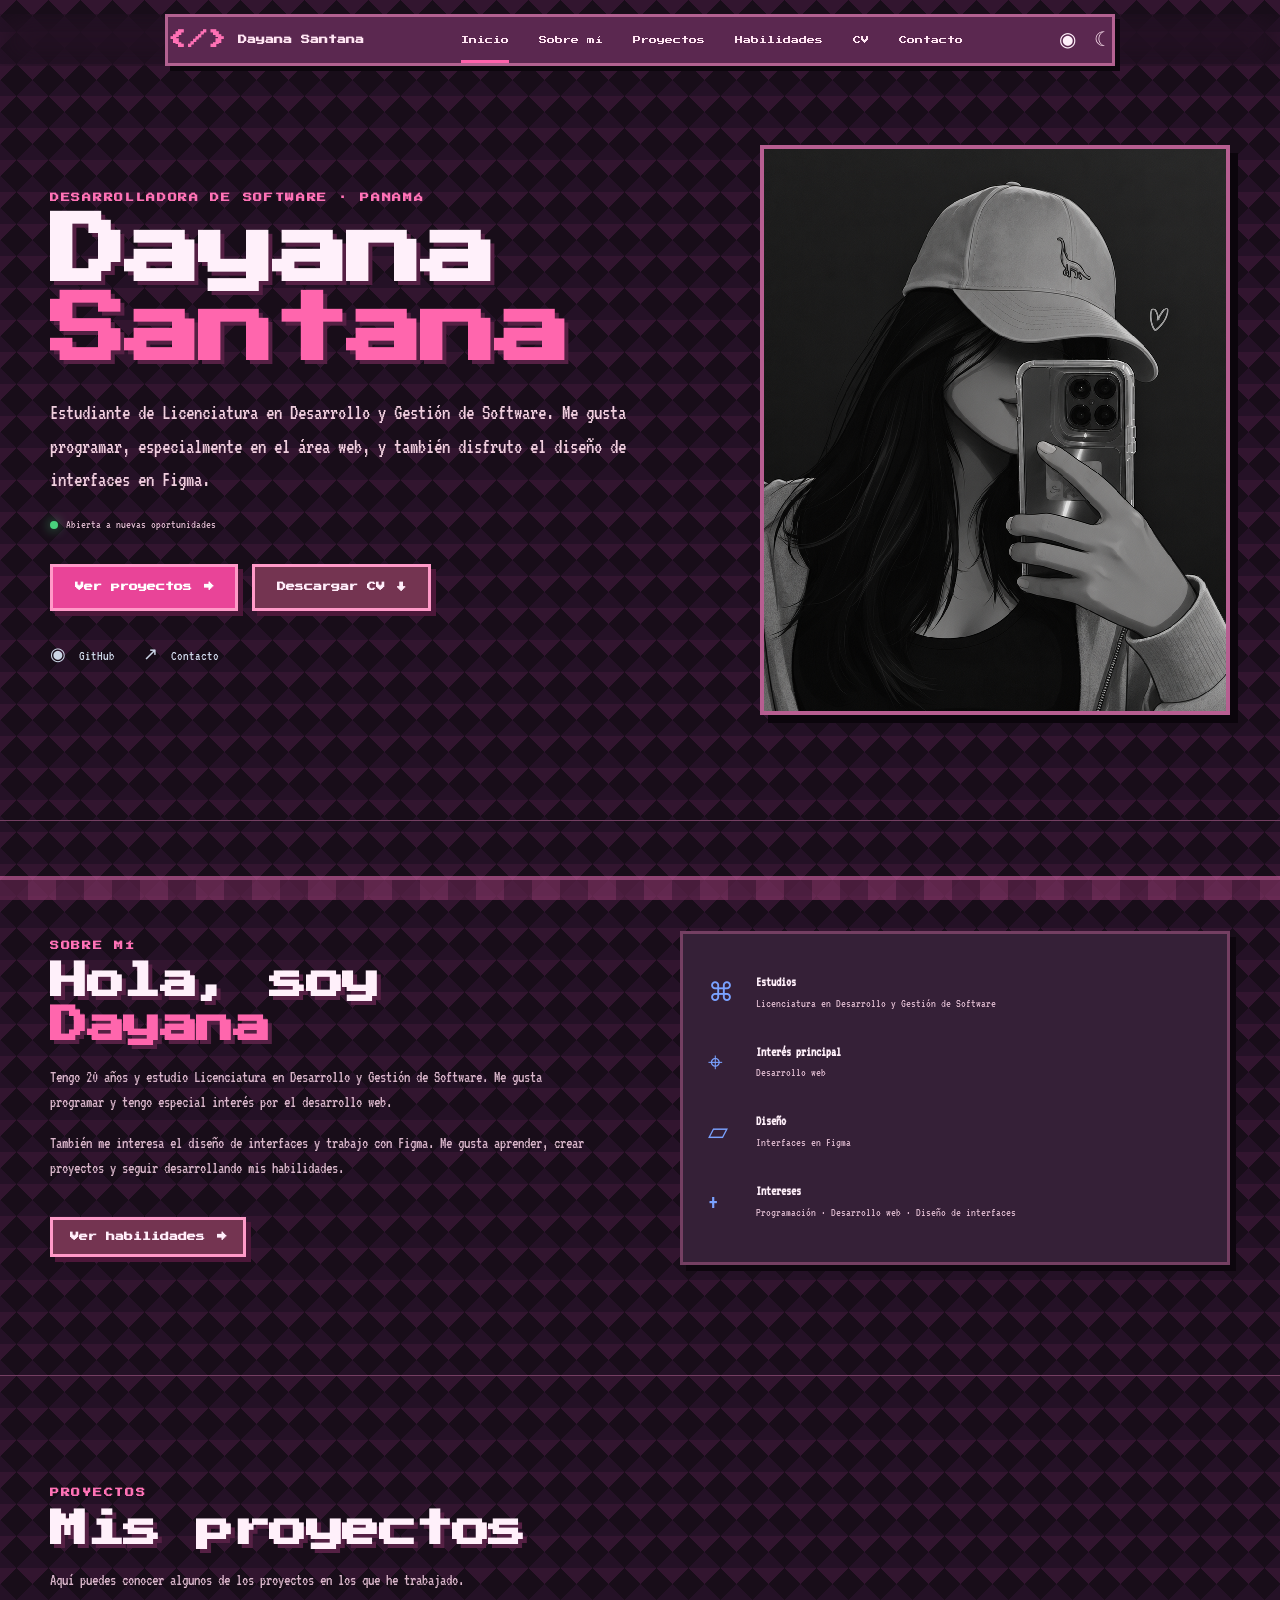
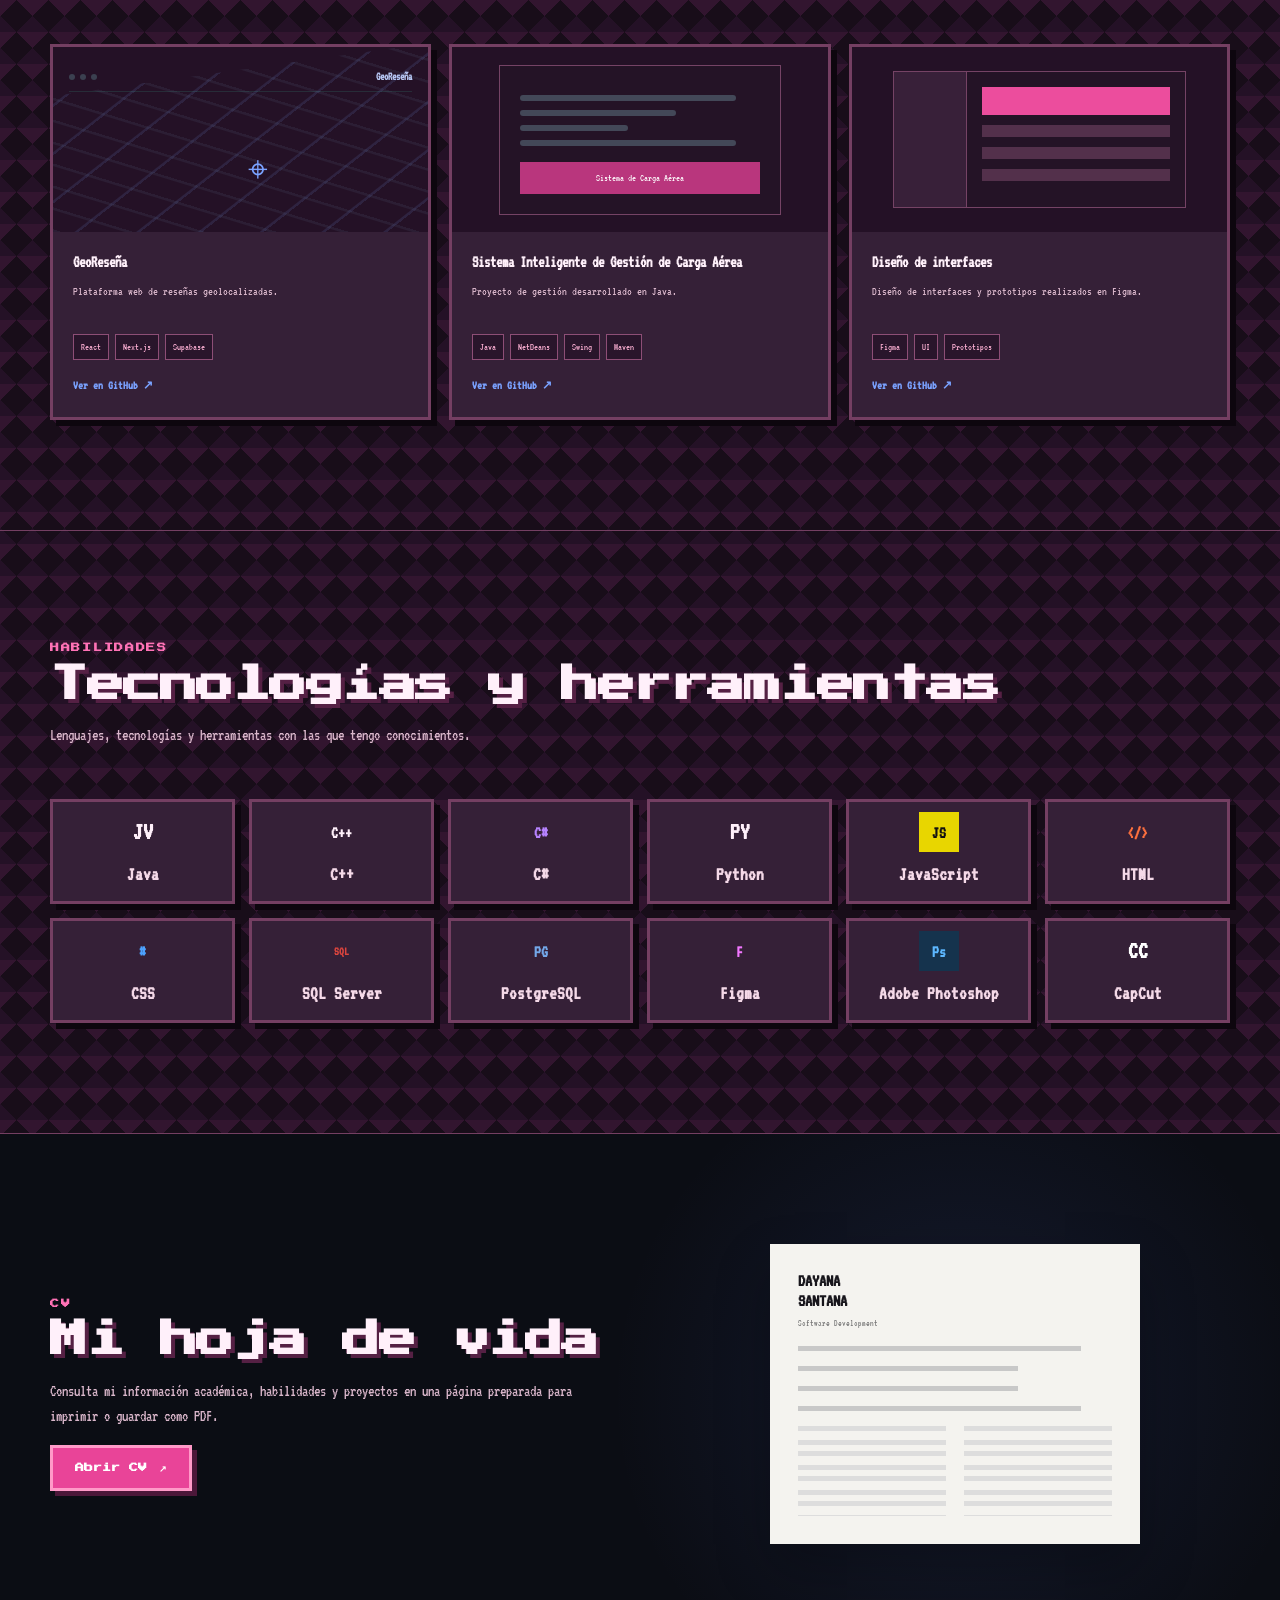
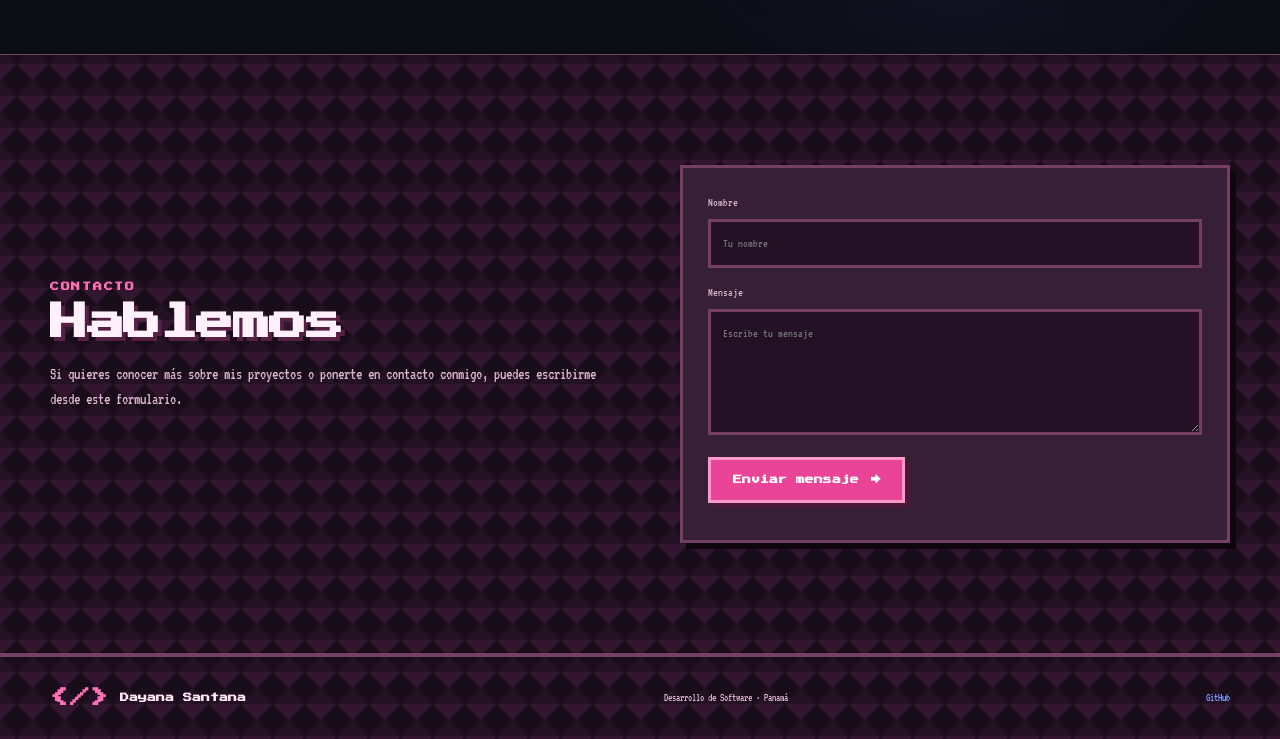
<file: index.html>
<!DOCTYPE html>
<html lang="es">
<head>
  <meta charset="UTF-8">
  <meta name="viewport" content="width=device-width, initial-scale=1.0">
  <meta name="description" content="Portafolio personal de Dayana Santana, estudiante de Desarrollo y Gestión de Software.">
  <title>Dayana Santana | Portafolio</title>
  <link rel="preconnect" href="https://fonts.googleapis.com">
  <link rel="preconnect" href="https://fonts.gstatic.com" crossorigin>
  <link href="https://fonts.googleapis.com/css2?family=Inter:wght@400;500;600;700;800&display=swap" rel="stylesheet">
  <link href="https://fonts.googleapis.com/css2?family=Press+Start+2P&family=VT323&display=swap" rel="stylesheet">
  <link rel="stylesheet" href="styles.css">
</head>
<body>
  <a class="skip-link" href="#contenido">Saltar al contenido</a>
  <div class="cursor-glow" aria-hidden="true"></div>

  <header class="site-header">
    <nav class="navbar container" aria-label="Navegación principal">
      <a class="brand" href="#inicio" aria-label="Ir al inicio">
        <span class="brand-icon">&lt;/&gt;</span>
        <span>Dayana Santana</span>
      </a>

      <button class="menu-toggle" aria-label="Abrir menú" aria-expanded="false">
        <span></span><span></span><span></span>
      </button>

      <div class="nav-links">
        <a class="active" href="#inicio">Inicio</a>
        <a href="#sobre-mi">Sobre mí</a>
        <a href="#proyectos">Proyectos</a>
        <a href="#habilidades">Habilidades</a>
        <a href="#cv">CV</a>
        <a href="#contacto">Contacto</a>
      </div>

      <div class="nav-actions">
        <a href="https://github.com/diane2006" target="_blank" rel="noopener noreferrer" aria-label="GitHub">◉</a>
        <button id="themeToggle" aria-label="Cambiar tema">☾</button>
      </div>
    </nav>
  </header>

  <main id="contenido">
    <section id="inicio" class="hero section">
      <div class="container hero-grid">
        <div class="hero-copy reveal">
          <p class="eyebrow">DESARROLLADORA DE SOFTWARE · PANAMÁ</p>
          <h1>Dayana <br><span>Santana </span></h1>
          <p class="hero-text">
            Estudiante de Licenciatura en Desarrollo y Gestión de Software.
            Me gusta programar, especialmente en el área web, y también disfruto
            el diseño de interfaces en Figma.
          </p>

          <div class="availability"><span></span> Abierta a nuevas oportunidades</div>

          <div class="hero-buttons">
            <a class="btn btn-primary" href="#proyectos">Ver proyectos <span>→</span></a>
            <a class="btn btn-outline" href="cv.html" target="_blank" rel="noopener">Descargar CV <span>↓</span></a>
          </div>

          <div class="social-row">
            <a href="https://github.com/diane2006" target="_blank" rel="noopener noreferrer">
              <span class="social-icon">◉</span> GitHub
            </a>
            <a href="#contacto"><span class="link-icon">↗</span> Contacto</a>
          </div>
        </div>

        <div class="hero-photo-wrap reveal">
          <div class="photo-frame">
           <img src="dayana.jpg" alt="Foto de Dayana Dianeth Santana Chirú">
          </div>
        </div>
      </div>
    </section>

    <section id="sobre-mi" class="section">
      <div class="container about-grid">
        <div class="reveal">
          <p class="eyebrow">SOBRE MÍ</p>
          <h2>Hola, soy <span>Dayana</span></h2>
          <p>
            Tengo 20 años y estudio Licenciatura en Desarrollo y Gestión de Software.
            Me gusta programar y tengo especial interés por el desarrollo web.
          </p>
          <p>
            También me interesa el diseño de interfaces y trabajo con Figma.
            Me gusta aprender, crear proyectos y seguir desarrollando mis habilidades.
          </p>
          <a class="btn btn-outline small" href="#habilidades">Ver habilidades <span>→</span></a>
        </div>

        <div class="info-card reveal">
          <div class="info-item"><span class="info-symbol">⌘</span><div><strong>Estudios</strong><small>Licenciatura en Desarrollo y Gestión de Software</small></div></div>
          <div class="info-item"><span class="info-symbol">⌖</span><div><strong>Interés principal</strong><small>Desarrollo web</small></div></div>
          <div class="info-item"><span class="info-symbol">▱</span><div><strong>Diseño</strong><small>Interfaces en Figma</small></div></div>
          <div class="info-item"><span class="info-symbol">+</span><div><strong>Intereses</strong><small>Programación · Desarrollo web · Diseño de interfaces</small></div></div>
        </div>
      </div>
    </section>

    <section id="proyectos" class="section projects-section">
      <div class="container">
        <div class="section-heading reveal">
          <div>
            <p class="eyebrow">PROYECTOS</p>
            <h2>Mis proyectos</h2>
            <p>Aquí puedes conocer algunos de los proyectos en los que he trabajado.</p>
          </div>
        </div>

        <div class="project-grid">
          <article class="project-card reveal">
            <div class="project-visual georeseña">
              <div class="mini-window"><span></span><span></span><span></span><b>GeoReseña</b></div>
              <div class="map-lines"></div>
              <div class="map-pin">⌖</div>
            </div>
            <div class="project-body">
              <h3>GeoReseña</h3>
              <p>Plataforma web de reseñas geolocalizadas.</p>
              <div class="tags"><span>React</span><span>Next.js</span><span>Supabase</span></div>
              <a href="https://github.com/diane2006/Portafolio--Me-" target="_blank" rel="noopener noreferrer" class="project-link">Ver en GitHub ↗</a>
            </div>
          </article>

          <article class="project-card reveal">
            <div class="project-visual carga">
              <div class="code-panel">
                <div class="code-line long"></div><div class="code-line"></div>
                <div class="code-line short"></div><div class="code-line long"></div>
                <div class="code-button">Sistema de Carga Aérea</div>
              </div>
            </div>
            <div class="project-body">
              <h3>Sistema Inteligente de Gestión de Carga Aérea</h3>
              <p>Proyecto de gestión desarrollado en Java.</p>
              <div class="tags"><span>Java</span><span>NetBeans</span><span>Swing</span><span>Maven</span></div>
              <a href="https://github.com/diane2006" target="_blank" rel="noopener noreferrer" class="project-link">Ver en GitHub ↗</a>
            </div>
          </article>

          <article class="project-card reveal">
            <div class="project-visual interface">
              <div class="ui-preview">
                <div class="ui-sidebar"></div>
                <div class="ui-content"><div></div><div></div><div></div><div></div></div>
              </div>
            </div>
            <div class="project-body">
              <h3>Diseño de interfaces</h3>
              <p>Diseño de interfaces y prototipos realizados en Figma.</p>
              <div class="tags"><span>Figma</span><span>UI</span><span>Prototipos</span></div>
              <a href="https://github.com/diane2006" target="_blank" rel="noopener noreferrer" class="project-link">Ver en GitHub ↗</a>
            </div>
          </article>
        </div>
      </div>
    </section>

    <section id="habilidades" class="section">
      <div class="container">
        <div class="section-heading reveal">
          <div>
            <p class="eyebrow">HABILIDADES</p>
            <h2>Tecnologías y herramientas</h2>
            <p>Lenguajes, tecnologías y herramientas con las que tengo conocimientos.</p>
          </div>
        </div>

        <div class="skills-grid reveal">
          <div class="skill"><span class="skill-logo java">JV</span><b>Java</b></div>
          <div class="skill"><span class="skill-logo cpp">C++</span><b>C++</b></div>
          <div class="skill"><span class="skill-logo cs">C#</span><b>C#</b></div>
          <div class="skill"><span class="skill-logo py">PY</span><b>Python</b></div>
          <div class="skill"><span class="skill-logo js">JS</span><b>JavaScript</b></div>
          <div class="skill"><span class="skill-logo html">&lt;/&gt;</span><b>HTML</b></div>
          <div class="skill"><span class="skill-logo css">#</span><b>CSS</b></div>
          <div class="skill"><span class="skill-logo sql">SQL</span><b>SQL Server</b></div>
          <div class="skill"><span class="skill-logo pg">PG</span><b>PostgreSQL</b></div>
          <div class="skill"><span class="skill-logo figma">F</span><b>Figma</b></div>
          <div class="skill"><span class="skill-logo ps">Ps</span><b>Adobe Photoshop</b></div>
          <div class="skill"><span class="skill-logo cap">CC</span><b>CapCut</b></div>
        </div>
      </div>
    </section>

    <section id="cv" class="section cv-section">
      <div class="container cv-grid">
        <div class="reveal">
          <p class="eyebrow">CV</p>
          <h2>Mi hoja de vida</h2>
          <p>
            Consulta mi información académica, habilidades y proyectos en una página
            preparada para imprimir o guardar como PDF.
          </p>
          <a class="btn btn-primary" href="cv.html" target="_blank" rel="noopener">Abrir CV <span>↗</span></a>
        </div>
        <div class="cv-preview reveal">
          <div class="paper">
            <div class="paper-title">DAYANA <br>SANTANA </div>
            <div class="paper-sub">Software Development</div>
            <div class="paper-line wide"></div>
            <div class="paper-line"></div><div class="paper-line"></div>
            <div class="paper-line wide"></div>
            <div class="paper-columns"><div></div><div></div></div>
          </div>
        </div>
      </div>
    </section>

    <section id="contacto" class="section contact-section">
      <div class="container contact-grid">
        <div class="reveal">
          <p class="eyebrow">CONTACTO</p>
          <h2>Hablemos</h2>
          <p>Si quieres conocer más sobre mis proyectos o ponerte en contacto conmigo, puedes escribirme desde este formulario.</p>
        </div>

        <form id="contactForm" class="contact-form reveal">
          <label for="name">Nombre<input type="text" id="name" name="name" autocomplete="name" required placeholder="Tu nombre"></label>
          <label for="message">Mensaje<textarea id="message" name="message" rows="5" required placeholder="Escribe tu mensaje"></textarea></label>
          <button class="btn btn-primary" type="submit">Enviar mensaje <span>→</span></button>
          <p id="formStatus" class="form-status" role="status"></p>
        </form>
      </div>
    </section>
  </main>

  <footer class="footer">
    <div class="container footer-inner">
      <a class="brand" href="#inicio"><span class="brand-icon">&lt;/&gt;</span><span>Dayana Santana</span></a>
      <span>Desarrollo de Software · Panamá</span>
      <a href="https://github.com/diane2006" target="_blank" rel="noopener noreferrer">GitHub</a>
    </div>
  </footer>

  <div id="toast" class="toast" role="status"></div>
  <script src="script.js"></script>
</body>
</html>
</file>
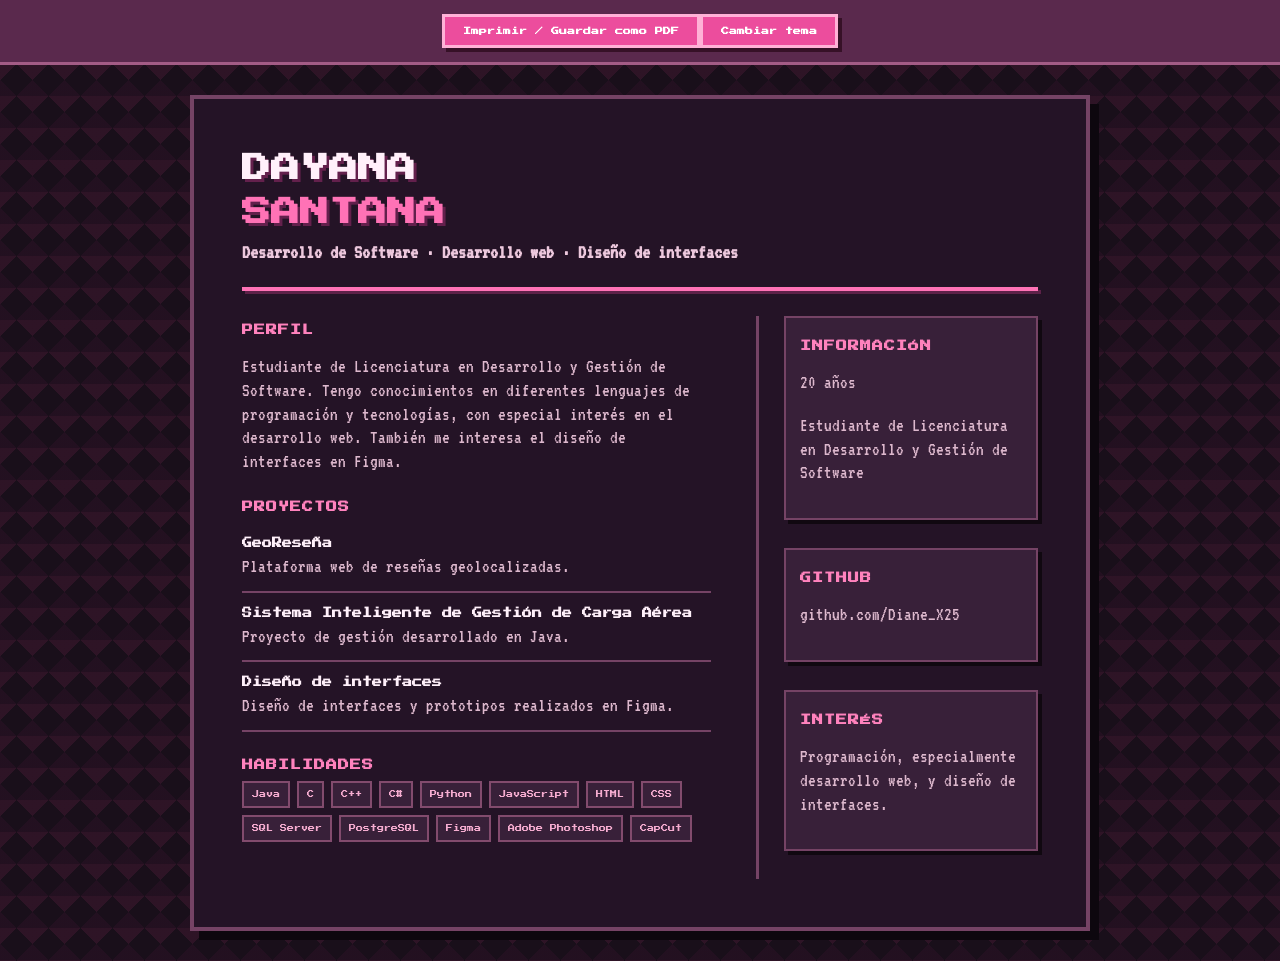
<file: cv.html>
<!DOCTYPE html>
<html lang="es">
<head>
<meta charset="UTF-8">
<meta name="viewport" content="width=device-width, initial-scale=1.0">
<title>CV | Dayana Santana</title>
<link rel="preconnect" href="https://fonts.googleapis.com">
<link rel="preconnect" href="https://fonts.gstatic.com" crossorigin>
<link href="https://fonts.googleapis.com/css2?family=Inter:wght@400;600;700;800&display=swap" rel="stylesheet">
<link href="https://fonts.googleapis.com/css2?family=Press+Start+2P&family=VT323&display=swap" rel="stylesheet">
<style>
*{box-sizing:border-box}body{margin:0;background:#f1f0f5;color:#17151d;font-family:Inter,Arial,sans-serif}.toolbar{position:sticky;top:0;background:#0b0d12;color:#fff;padding:14px;text-align:center}.toolbar button{border:1px solid #a86cff;background:#a86cff;color:#fff;border-radius:8px;padding:10px 18px;font-weight:700;cursor:pointer}.cv{width:min(900px,calc(100% - 30px));margin:30px auto;background:white;padding:55px;box-shadow:0 15px 50px #0002}.name{font-size:36px;font-weight:800;line-height:1.05}.accent{color:#8b52e8}.role{margin-top:8px;color:#666;font-weight:600}.line{height:2px;background:#8b52e8;margin:25px 0}.grid{display:grid;grid-template-columns:1.25fr .75fr;gap:45px}.section{margin-bottom:28px}.section h2{font-size:15px;text-transform:uppercase;letter-spacing:1px;color:#8b52e8;margin-bottom:10px}.section p{font-size:13px;line-height:1.7;color:#4f4f59}.skills{display:flex;flex-wrap:wrap;gap:7px}.skills span{font-size:11px;background:#f0ebfa;padding:6px 9px;border-radius:20px}.project{padding:12px 0;border-bottom:1px solid #eee}.project h3{font-size:14px;margin:0 0 4px}.project p{margin:0}.side{border-left:1px solid #ddd;padding-left:25px}@media(max-width:650px){.cv{padding:30px}.grid{grid-template-columns:1fr}.side{border-left:0;padding-left:0}.name{font-size:29px}}@media print{.toolbar{display:none}body{background:#fff}.cv{box-shadow:none;margin:0;width:100%}}
/* Pink gamer theme */
:root{--pink:#ff72b6;--ink:#fff0fa;--muted:#ddb8cd;--panel:#382039;--border:#754365}body{background:#190f1a;color:var(--ink);font-family:'VT323',monospace;font-size:18px;background-image:linear-gradient(135deg,rgba(177,49,112,.14) 25%,transparent 25%),linear-gradient(225deg,rgba(177,49,112,.14) 25%,transparent 25%),linear-gradient(45deg,rgba(82,24,62,.18) 25%,transparent 25%),linear-gradient(315deg,rgba(82,24,62,.18) 25%,#190f1a 25%);background-size:32px 32px}.toolbar{background:#5a294d;border-bottom:3px solid #a35c86}.toolbar button{font-family:'Press Start 2P',monospace;font-size:8px;background:#ec4d9d;border:3px solid #ffb1d7;border-radius:0;box-shadow:4px 4px 0 #361127}.cv{background:#241326;border:4px solid #754365;padding:48px;box-shadow:9px 9px 0 #0d070e}.name{font-family:'Press Start 2P',monospace;font-size:29px;line-height:1.5;text-shadow:3px 3px 0 #63204c}.accent{color:var(--pink)}.role{color:#edc8dd;font-size:20px}.line{height:4px;background:var(--pink);box-shadow:3px 3px 0 #5d2148}.section h2{font-family:'Press Start 2P',monospace;font-size:11px;color:#ff82bd}.section p{font-size:19px;line-height:1.25;color:var(--muted)}.skills span{font-family:'Press Start 2P',monospace;font-size:7px;background:#382039;border:2px solid #824b6d;border-radius:0;color:#f5acd0;padding:8px}.project{border-bottom:2px solid #754365}.project h3{font-family:'Press Start 2P',monospace;font-size:10px;line-height:1.6;color:#fff0fa}.side{border-left:3px solid #754365}.side .section{background:#382039;border:2px solid #754365;padding:14px;box-shadow:4px 4px 0 #100810}@media(max-width:650px){.cv{padding:27px}.name{font-size:22px}.side{border-left:0}}@media print{body{background:#fff;color:#222}.cv{background:#fff;border:0;box-shadow:none}.toolbar{display:none}.section p,.role{color:#444}.side .section{background:#fff;box-shadow:none}}
</style>
</head>
<body>
<div class="toolbar"><button onclick="window.print()">Imprimir / Guardar como PDF</button><button onclick="document.body.classList.toggle('light')">Cambiar tema</button></div>
<main class="cv">
<div class="name">DAYANA <br><span class="accent">SANTANA </span></div>
<div class="role">Desarrollo de Software · Desarrollo web · Diseño de interfaces</div>
<div class="line"></div>
<div class="grid">
<div>
<section class="section"><h2>Perfil</h2><p>Estudiante de Licenciatura en Desarrollo y Gestión de Software. Tengo conocimientos en diferentes lenguajes de programación y tecnologías, con especial interés en el desarrollo web. También me interesa el diseño de interfaces en Figma.</p></section>
<section class="section"><h2>Proyectos</h2>
<div class="project"><h3>GeoReseña</h3><p>Plataforma web de reseñas geolocalizadas.</p></div>
<div class="project"><h3>Sistema Inteligente de Gestión de Carga Aérea</h3><p>Proyecto de gestión desarrollado en Java.</p></div>
<div class="project"><h3>Diseño de interfaces</h3><p>Diseño de interfaces y prototipos realizados en Figma.</p></div>
</section>
<section class="section"><h2>Habilidades</h2><div class="skills">
<span>Java</span><span>C</span><span>C++</span><span>C#</span><span>Python</span><span>JavaScript</span><span>HTML</span><span>CSS</span><span>SQL Server</span><span>PostgreSQL</span><span>Figma</span><span>Adobe Photoshop</span><span>CapCut</span>
</div></section>
</div>
<aside class="side">
<section class="section"><h2>Información</h2><p>20 años</p><p>Estudiante de Licenciatura en Desarrollo y Gestión de Software</p></section>
<section class="section"><h2>GitHub</h2><p>github.com/Diane_X25</p></section>
<section class="section"><h2>Interés</h2><p>Programación, especialmente desarrollo web, y diseño de interfaces.</p></section>
</aside>
</div>
</main>
</body>
</html>
</file>
<file: styles.css>
:root{
  --bg: #0d1117;
  --bg-soft: #141b2b;
  --card: #181f2e;
  --line: #2b3447;
  --text: #edf2ff;
  --muted: #a9b4c8;
  --accent: #7aa2ff;
  --accent-strong: #5a7ef5;
  --shadow: 0 18px 40px rgba(0, 0, 0, 0.25);
  --radius: 16px;
}

* { box-sizing: border-box; margin: 0; padding: 0; }
*:focus-visible { outline: 3px solid var(--accent); outline-offset: 4px; }
html { scroll-behavior: smooth; }
body {
  font-family: Inter, system-ui, sans-serif;
  background: var(--bg);
  color: var(--text);
  line-height: 1.6;
  overflow-x: hidden;
}
body.light {
  --bg: #f5f7fb;
  --bg-soft: #ffffff;
  --card: #ffffff;
  --line: #dfe6f1;
  --text: #1c2433;
  --muted: #58677d;
  --accent: #5578e6;
  --accent-strong: #375ecf;
  background: var(--bg);
}

a { text-decoration: none; color: inherit; }
button, input, textarea { font: inherit; }
button { cursor: pointer; }
.container { width: min(1180px, calc(100% - 48px)); margin: auto; }

.skip-link {
  position: fixed;
  left: 16px;
  top: -60px;
  z-index: 300;
  background: var(--accent-strong);
  color: #fff;
  padding: 10px 15px;
  border-radius: 8px;
  font-size: 13px;
  transition: top 0.2s;
}
.skip-link:focus { top: 16px; }

.site-header {
  position: fixed;
  z-index: 100;
  top: 0;
  left: 0;
  width: 100%;
  background: rgba(13, 17, 23, 0.82);
  backdrop-filter: blur(16px);
  border-bottom: 1px solid var(--line);
}
.light .site-header { background: rgba(245, 247, 251, 0.82); }

.navbar {
  height: 66px;
  display: flex;
  align-items: center;
  justify-content: space-between;
  gap: 24px;
}
.brand {
  display: flex;
  align-items: center;
  gap: 10px;
  font-weight: 700;
  white-space: nowrap;
}
.brand-icon {
  color: var(--accent);
  font-weight: 800;
  font-size: 20px;
}
.nav-links {
  display: flex;
  align-items: center;
  gap: 30px;
  height: 100%;
}
.nav-links a {
  font-size: 13px;
  color: var(--muted);
  height: 100%;
  display: flex;
  align-items: center;
  position: relative;
}
.nav-links a:hover, .nav-links a.active { color: var(--text); }
.nav-links a.active::after {
  content: "";
  position: absolute;
  height: 2px;
  background: var(--accent);
  bottom: 0;
  left: 0;
  right: 0;
}
.nav-actions {
  display: flex;
  align-items: center;
  gap: 18px;
}
.nav-actions a, .nav-actions button {
  color: var(--text);
  background: none;
  border: 0;
  font-size: 20px;
}
.menu-toggle { display: none; background: none; border: 0; width: 32px; }
.menu-toggle span { display: block; height: 2px; background: var(--text); margin: 5px 0; }

.section { padding: 110px 0; border-bottom: 1px solid var(--line); }
.hero { min-height: 720px; padding-top: 145px; }
.hero-grid {
  display: grid;
  grid-template-columns: 1fr 0.92fr;
  align-items: center;
  min-height: 560px;
}
.eyebrow {
  color: var(--accent);
  font-size: 12px;
  letter-spacing: 1.7px;
  font-weight: 700;
  margin-bottom: 8px;
}
.hero h1 {
  font-size: clamp(46px, 6vw, 78px);
  line-height: 1.03;
  letter-spacing: -3px;
  margin: 8px 0 25px;
}
.hero h1 span, h2 span { color: var(--accent); }
.hero-text { max-width: 590px; color: #ccd5e6; font-size: 16px; }
.light .hero-text { color: var(--muted); }
.availability {
  display: flex;
  align-items: center;
  gap: 8px;
  margin-top: 18px;
  color: var(--muted);
  font-size: 12px;
}
.availability span {
  width: 8px;
  height: 8px;
  background: #49d17d;
  border-radius: 50%;
  box-shadow: 0 0 12px rgba(73, 209, 125, 0.8);
}
.hero-buttons {
  display: flex;
  gap: 14px;
  margin-top: 30px;
  flex-wrap: wrap;
}
.btn {
  display: inline-flex;
  align-items: center;
  justify-content: center;
  gap: 12px;
  border: 1px solid var(--accent);
  border-radius: 9px;
  padding: 13px 22px;
  font-size: 13px;
  font-weight: 700;
  transition: 0.25s ease;
}
.btn-primary {
  background: linear-gradient(135deg, #7a9cff, #5b77eb);
  color: #fff;
  box-shadow: 0 8px 30px rgba(91, 119, 235, 0.25);
}
.btn-primary:hover {
  transform: translateY(-2px);
  box-shadow: 0 12px 35px rgba(91, 119, 235, 0.35);
}
.btn-outline {
  color: var(--text);
  background: transparent;
}
.btn-outline:hover { background: rgba(122, 162, 255, 0.08); }
.btn.small { margin-top: 20px; padding: 10px 17px; }
.social-row {
  display: flex;
  gap: 28px;
  margin-top: 30px;
  color: #ccd5e6;
  font-size: 14px;
}
.social-row a:hover { color: var(--accent); }
.social-icon, .link-icon { margin-right: 7px; font-size: 18px; }

.hero-photo-wrap {
  height: 540px;
  position: relative;
  display: flex;
  justify-content: flex-end;
  align-items: center;
}
.photo-frame {
  width: min(470px, 95%);
  height: 570px;
  overflow: hidden;
  position: relative;
  z-index: 2;
  border-radius: 18px;
  border: 1px solid var(--line);
  box-shadow: var(--shadow);
}
.photo-frame img {
  width: 100%;
  height: 100%;
  object-fit: cover;
  object-position: 50% 44%;
  display: block;
}

.about-grid, .cv-grid, .contact-grid {
  display: grid;
  grid-template-columns: 1fr 1fr;
  gap: 80px;
  align-items: center;
}
h2 {
  font-size: 38px;
  line-height: 1.15;
  letter-spacing: -1.5px;
  margin-bottom: 16px;
}
.about-grid p:not(.eyebrow), .section-heading p:not(.eyebrow), .cv-grid p:not(.eyebrow), .contact-grid p:not(.eyebrow) {
  color: var(--muted);
  max-width: 620px;
  margin-bottom: 15px;
}
.info-card {
  background: linear-gradient(145deg, rgba(17, 21, 30, 0.95), rgba(11, 14, 20, 0.9));
  border: 1px solid var(--line);
  border-radius: var(--radius);
  padding: 25px;
  box-shadow: var(--shadow);
}
.light .info-card, .light .project-card, .light .skill, .light .contact-form { background: var(--card); }
.info-item { display: flex; gap: 18px; padding: 14px 0; }
.info-symbol { font-size: 26px; color: var(--accent); width: 30px; }
.info-item strong { display: block; font-size: 13px; }
.info-item small { color: var(--muted); display: block; font-size: 12px; }

.section-heading {
  display: flex;
  justify-content: space-between;
  align-items: end;
  margin-bottom: 35px;
}
.project-grid { display: grid; grid-template-columns: repeat(3, 1fr); gap: 18px; }
.project-card {
  background: var(--card);
  border: 1px solid var(--line);
  border-radius: var(--radius);
  overflow: hidden;
  transition: 0.25s;
  box-shadow: var(--shadow);
}
.project-card:hover { transform: translateY(-5px); border-color: rgba(122, 162, 255, 0.5); }
.project-visual { height: 185px; background: #0a0d13; position: relative; overflow: hidden; }
.mini-window { position: absolute; left: 16px; right: 16px; top: 15px; height: 30px; border-bottom: 1px solid #272c38; display: flex; align-items: center; gap: 5px; color: #b7c6f3; font-size: 11px; }
.mini-window span { width: 6px; height: 6px; border-radius: 50%; background: #3b4050; }
.mini-window b { margin-left: auto; }
.map-lines {
  position: absolute;
  width: 180%;
  height: 180%;
  left: -30%;
  top: 10%;
  background: repeating-linear-gradient(25deg, transparent 0 18px, rgba(95, 115, 145, 0.13) 19px 21px), repeating-linear-gradient(150deg, transparent 0 35px, rgba(122, 162, 255, 0.12) 36px 38px);
  transform: rotate(-8deg);
}
.map-pin { position: absolute; left: 52%; top: 52%; font-size: 35px; color: var(--accent); }
.carga { display: grid; place-items: center; background: radial-gradient(circle, rgba(122, 162, 255, 0.12), transparent 60%), #0a0d13; }
.code-panel { width: 75%; padding: 20px; border: 1px solid #292e3b; border-radius: 10px; background: #0e121a; }
.code-line { height: 6px; background: #434858; border-radius: 4px; width: 65%; margin: 9px 0; }
.code-line.long { width: 90%; }
.code-line.short { width: 45%; }
.code-button { margin-top: 16px; color: #fff; background: #4d6fe7; border-radius: 5px; padding: 8px; font-size: 10px; text-align: center; }
.interface { display: grid; place-items: center; background: linear-gradient(135deg, rgba(122, 162, 255, 0.1), transparent), #0a0d13; }
.ui-preview { width: 78%; height: 74%; border: 1px solid #303542; border-radius: 9px; display: flex; background: #10141c; overflow: hidden; }
.ui-sidebar { width: 25%; background: #171b25; border-right: 1px solid #2a2e38; }
.ui-content { flex: 1; padding: 15px; }
.ui-content div { height: 12px; background: #292e3a; border-radius: 4px; margin-bottom: 10px; }
.ui-content div:first-child { background: linear-gradient(90deg, #8ea7ff, #5b77eb); height: 28px; }

.project-body { padding: 20px; }
.project-body h3 { font-size: 16px; line-height: 1.35; margin-bottom: 8px; }
.project-body p { font-size: 12px; color: var(--muted); min-height: 40px; }
.tags { display: flex; flex-wrap: wrap; gap: 6px; margin: 12px 0; }
.tags span { font-size: 10px; border: 1px solid #303541; padding: 4px 7px; border-radius: 999px; color: #ccd5e6; }
.project-link { color: var(--accent); font-size: 12px; font-weight: 700; }

.skills-grid { display: grid; grid-template-columns: repeat(6, 1fr); gap: 14px; }
.skill {
  height: 105px;
  background: var(--card);
  border: 1px solid var(--line);
  border-radius: 13px;
  display: flex;
  flex-direction: column;
  align-items: center;
  justify-content: center;
  gap: 8px;
  transition: 0.2s;
}
.skill:hover { border-color: var(--accent); transform: translateY(-3px); }
.skill-logo { width: 40px; height: 40px; display: grid; place-items: center; font-weight: 800; font-size: 17px; }
.skill b { font-size: 11px; color: #c8c9d2; }
.java { font-size: 25px; }
.js { background: #e8d600; color: #111; padding: 4px; }
.html { color: #ff713e; }
.css { color: #4da2ff; }
.cs { color: #b783ff; }
.py { font-size: 24px; }
.figma { color: #f276ff; }
.ps { background: #15334d; color: #5db8ff; padding: 4px; }
.sql { font-size: 12px; color: #db453e; }
.pg { color: #73a7e8; }
.cap { font-size: 24px; color: #fff; }

.cv-section { background: radial-gradient(circle at 75% 50%, rgba(90, 126, 245, 0.12), transparent 35%), #0b0d14; }
.cv-preview { display: flex; justify-content: center; transform: rotate(-3deg); }
.paper { width: 370px; height: 300px; background: #f4f3ef; color: #17151b; padding: 28px; box-shadow: 0 25px 50px rgba(0,0,0,0.25); }
.paper-title { font-size: 18px; font-weight: 800; line-height: 1.1; }
.paper-sub { font-size: 9px; color: #777; margin-top: 5px; }
.paper-line { height: 5px; background: #c8c8c8; width: 70%; margin: 15px 0; }
.paper-line.wide { width: 90%; }
.paper-columns { display: grid; grid-template-columns: 1fr 1fr; gap: 18px; }
.paper-columns div { height: 90px; background: linear-gradient(#ddd 5px, transparent 5px, transparent 14px, #ddd 14px, #ddd 19px, transparent 19px); background-size: 100% 25px; }

.contact-form {
  background: var(--card);
  border: 1px solid var(--line);
  border-radius: var(--radius);
  padding: 25px;
}
.contact-form label { display: block; font-size: 12px; color: var(--muted); margin-bottom: 15px; }
.contact-form input, .contact-form textarea {
  width: 100%;
  margin-top: 7px;
  background: #090c12;
  border: 1px solid #292e3a;
  border-radius: 8px;
  padding: 12px;
  color: var(--text);
  outline: none;
  resize: vertical;
}
.light .contact-form input, .light .contact-form textarea { background: #f6f5fa; }
.contact-form input:focus, .contact-form textarea:focus { border-color: var(--accent); }
.form-status { font-size: 12px !important; color: var(--accent) !important; margin: 12px 0 0 !important; }

.footer { border-top: 1px solid var(--line); padding: 25px 0; color: var(--muted); font-size: 11px; }
.footer-inner { display: flex; justify-content: space-between; align-items: center; gap: 15px; }
.footer a:last-child { color: var(--accent); }

.toast {
  position: fixed;
  right: 22px;
  bottom: 22px;
  background: #171b24;
  color: #fff;
  border: 1px solid var(--accent);
  padding: 12px 16px;
  border-radius: 10px;
  font-size: 12px;
  opacity: 0;
  transform: translateY(10px);
  pointer-events: none;
  transition: 0.25s;
  z-index: 200;
}
.toast.show { opacity: 1; transform: none; }

.reveal { opacity: 0; transform: translateY(22px); transition: 0.7s ease; }
.reveal.visible { opacity: 1; transform: none; }

@media (max-width: 900px) {
  .nav-links { gap: 15px; }
  .hero-grid, .about-grid, .cv-grid, .contact-grid { grid-template-columns: 1fr; gap: 45px; }
  .hero { padding-top: 120px; }
  .hero-photo-wrap { height: 500px; justify-content: center; }
  .photo-frame { height: 500px; }
  .skills-grid { grid-template-columns: repeat(4, 1fr); }
  .project-grid { grid-template-columns: 1fr 1fr; }
}
@media (max-width: 680px) {
  .container { width: min(100% - 30px, 1180px); }
  .nav-links {
    position: absolute;
    top: 66px;
    left: 15px;
    right: 15px;
    height: auto;
    display: none;
    flex-direction: column;
    align-items: stretch;
    background: #0d1119;
    border: 1px solid var(--line);
    border-radius: 12px;
    padding: 12px;
  }
  .nav-links.open { display: flex; }
  .nav-links a { height: 44px; padding: 0 12px; }
  .nav-links a.active::after { display: none; }
  .menu-toggle { display: block; }
  .nav-actions { margin-left: auto; }
  .hero h1 { font-size: 45px; letter-spacing: -2px; }
  .hero-photo-wrap { height: 430px; }
  .photo-frame { height: 430px; width: 92%; }
  .project-grid { grid-template-columns: 1fr; }
  .skills-grid { grid-template-columns: repeat(3, 1fr); }
  .skill { height: 95px; }
  .footer-inner { flex-direction: column; text-align: center; }
  .about-grid, .cv-grid, .contact-grid { gap: 35px; }
}
@media (prefers-reduced-motion: reduce) {
  html { scroll-behavior: auto; }
  .reveal { transition: none; }
}
body{image-rendering:pixelated}
body:before{content:"";position:fixed;left:0;right:0;bottom:0;height:20px;pointer-events:none;background:repeating-linear-gradient(90deg,#5d244b 0 28px,#7e3261 28px 56px);border-top:4px solid #c05c98;opacity:.7;z-index:-1}
.mini-window,.code-panel,.ui-preview{border-radius:0}.code-panel{background:#241326;border-color:#754365}.code-button{background:#b9367d;border-radius:0}.ui-preview{background:#241326;border-color:#754365}.ui-sidebar{background:#382039;border-right-color:#754365}.ui-content div{background:#53304b;border-radius:0}.ui-content div:first-child{background:#ec4d9d}

/* Active pink pixel theme */
:root{--bg:#180d19!important;--card:#352037!important;--line:#743f62!important;--text:#fff0fa!important;--muted:#d9b6ca!important;--purple:#ff5ca8!important}
body{font-family:'VT323',monospace!important;background:#180d19!important;background-image:linear-gradient(135deg,#32152f 25%,transparent 25%),linear-gradient(225deg,#32152f 25%,transparent 25%),linear-gradient(45deg,#241126 25%,transparent 25%),linear-gradient(315deg,#241126 25%,#180d19 25%)!important;background-size:32px 32px!important}
.site-header{background:transparent!important;border:0!important;top:14px!important}.navbar{height:52px!important;width:min(950px,calc(100% - 30px))!important;background:#5b2850!important;border:3px solid #b36291!important;border-radius:0!important;box-shadow:5px 5px 0 #0c060d!important}.brand,.nav-links a,.nav-actions button{color:#ffe5f2!important}.brand{font-family:'Press Start 2P',monospace!important;font-size:9px!important}.brand-icon{color:#ff71b5!important}.nav-links a{font-family:'Press Start 2P',monospace!important;font-size:8px!important}.nav-links a.active:after{background:#ff62ab!important;box-shadow:none!important;height:3px!important}.hero{padding-top:150px!important}.eyebrow{font-family:'Press Start 2P',monospace!important;color:#ff72b6!important;font-size:9px!important}.hero h1,h2{font-family:'Press Start 2P',monospace!important;text-shadow:4px 4px 0 #552044!important}.hero h1 span,h2 span{color:#ff66ad!important}.hero-text{font-family:'VT323',monospace!important;color:#f0cede!important;font-size:21px!important}.btn{font-family:'Press Start 2P',monospace!important;border-radius:0!important;border:3px solid #ff9ac8!important;box-shadow:5px 5px 0 #4c1739!important;font-size:9px!important}.btn-primary{background:#e94498!important;color:#fff!important}.btn-outline{background:#743451!important;color:#ffeefa!important}.photo-frame{border:4px solid #b75e91!important;border-radius:0!important;box-shadow:8px 8px 0 #0b050c!important}.info-card,.project-card,.skill,.contact-form{background:#352037!important;border:3px solid #743f62!important;border-radius:0!important;box-shadow:6px 6px 0 #0d060e!important}.project-card:hover,.skill:hover{border-color:#ff78b9!important}.project-visual{background:#241126!important}.tags span{border-radius:0!important;background:#29152b!important;border-color:#8d4e76!important;color:#ffb2d6!important}.section-heading h2,.contact-section h2,.cv-section h2{font-family:'Press Start 2P',monospace!important}.skill b{font-family:'VT323',monospace!important;color:#f5d9e8!important;font-size:19px!important}.contact-form input,.contact-form textarea{background:#241126!important;border:3px solid #743f62!important;border-radius:0!important;color:#fff!important}.footer{border-top:3px solid #743f62!important}
@media(max-width:680px){.nav-links{background:#352037!important;border:3px solid #b36291!important;border-radius:0!important}.nav-links a{font-size:8px!important}.hero h1{font-size:29px!important}.hero-text{font-size:19px!important}}
</file>
